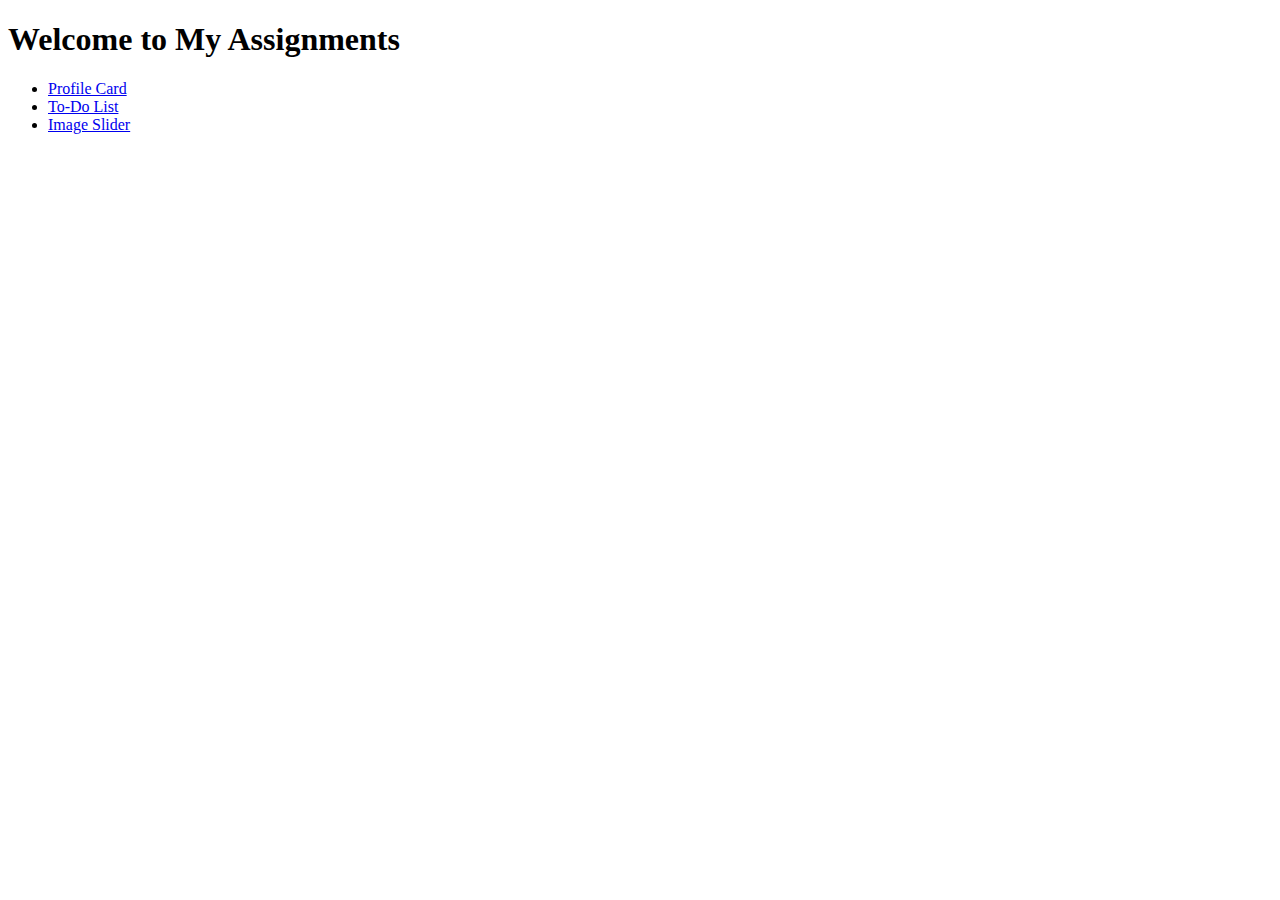
<file: index.html>
<!DOCTYPE html>
<html lang="en">
<head>
    <meta charset="UTF-8">
    <meta name="viewport" content="width=device-width, initial-scale=1.0">
    <title>Assignment Hub</title>
</head>
<body>
    <h1>Welcome to My Assignments</h1>
    <ul>
        <li><a href="Assignment-1_Profile-Card/index.html">Profile Card</a></li>
        <li><a href="Assignment-4-To_Do_List/index.html">To-Do List</a></li>
        <li><a href="Assignment-5_ImageSlider/index.html">Image Slider</a></li>
    </ul>
</body>
</html>
</file>
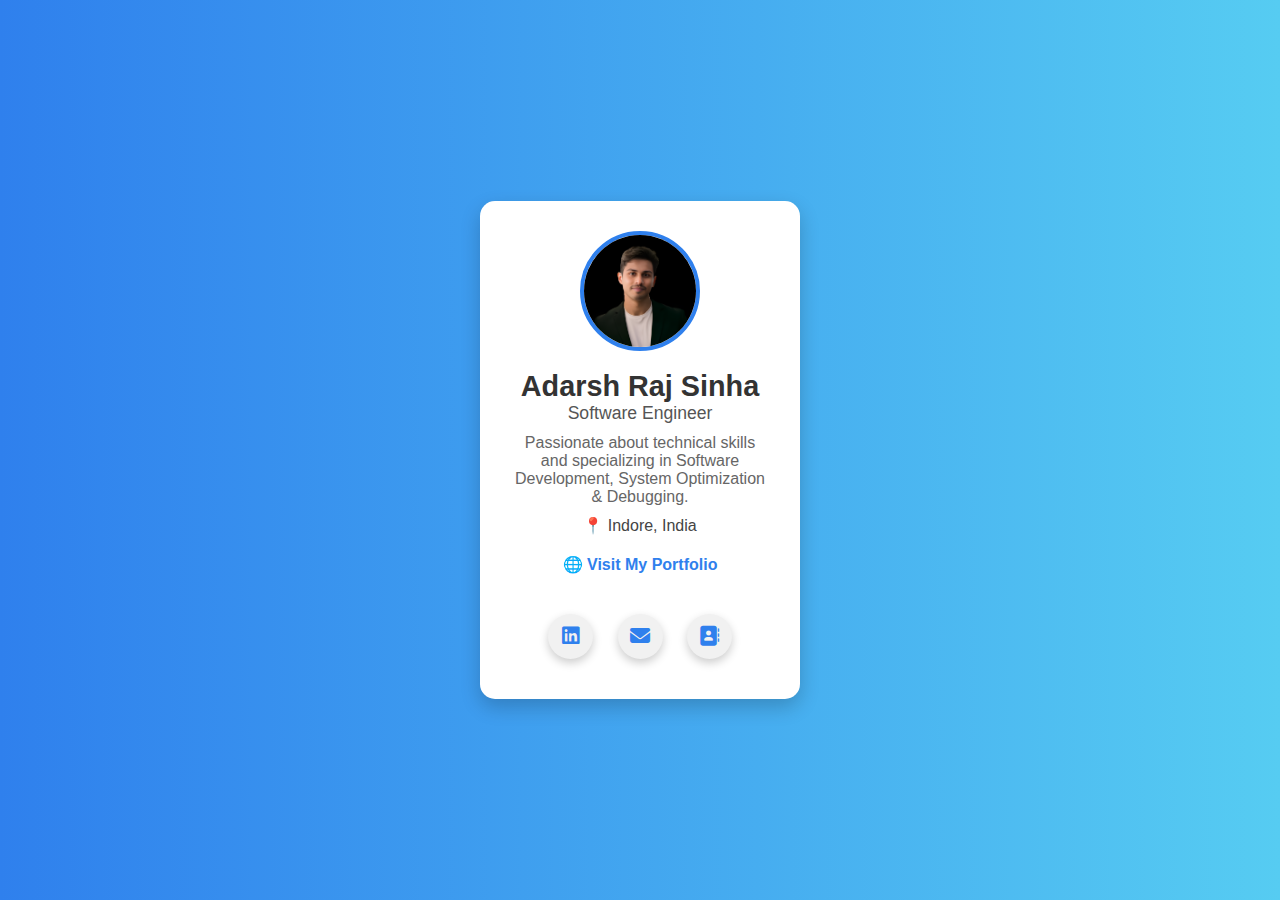
<file: Assignment-1_Profile-Card/index.html>
<!DOCTYPE html>
<html lang="en">
<head>
    <meta charset="UTF-8">
    <meta name="viewport" content="width=device-width, initial-scale=1.0">
    <title>Profile Card</title>
    <link rel="stylesheet" href="./style.css">
    <link rel="stylesheet" href="https://cdnjs.cloudflare.com/ajax/libs/font-awesome/6.4.2/css/all.min.css">
  </head>
<body>
    <div class="card">
        <img src="./1741580797162.png" alt="Profile Picture" class="profile-pic">
        <h2 class="name">Adarsh Raj Sinha</h2>
        <p class="designation">Software Engineer</p>
        <p class="bio">Passionate about technical skills and specializing in Software Development, System Optimization & Debugging.</p>
        <p class="location">📍 Indore, India</p>
        <a href="https://adarsh-portfolio-five.vercel.app" target="_blank" class="portfolio">🌐 Visit My Portfolio</a>
    
        <div class="social-icons">
            <a href="https://www.linkedin.com/in/adarsh-raj-sinha-88677b224" target="_blank"><i class="fab fa-linkedin"></i></a>     
            <a href="mailto:sinhaadarsh929@gmail.com"><i class="fa fa-envelope"></i></a>     
            <a href="contact.html" target="_blank"><i class="fa fa-address-book"></i></a>     
        </div>
    </div>
</body>
</html>
</file>
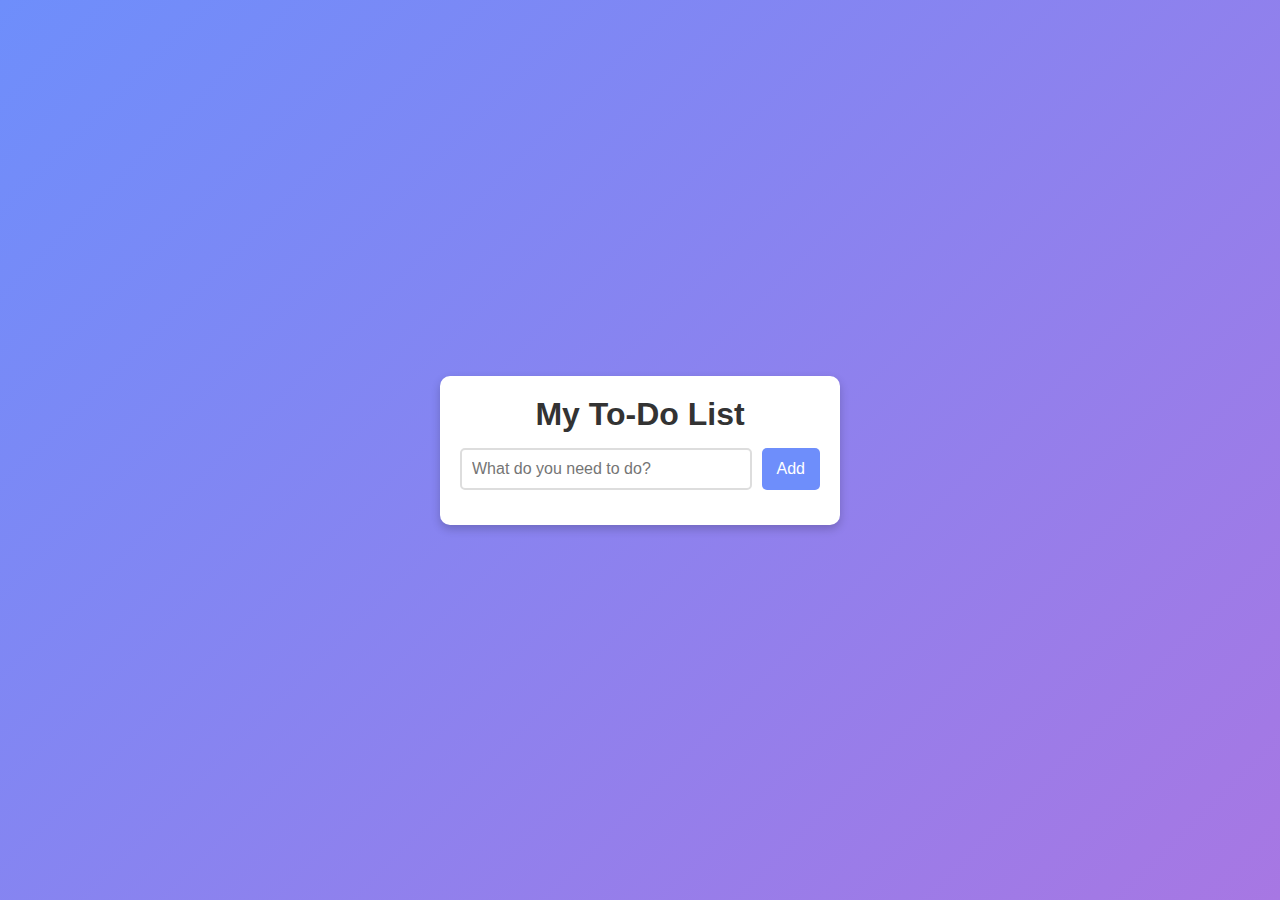
<file: Assignment-4-To_Do_List/index.html>
<!DOCTYPE html>
<html lang="en">
<head>
    <meta charset="UTF-8">
    <meta name="viewport" content="width=device-width, initial-scale=1.0">
    <title>To-Do List</title>
    <link rel="stylesheet" href="./style.css">
</head>
<body>

    <div class="container">
        <h1>My To-Do List</h1>
        <div class="input-container">
            <input type="text" id="taskInput" placeholder="What do you need to do?">
            <button id="addTaskBtn">Add</button>
        </div>
        <ul id="taskList">
            <!-- <li><span>Example long task text goes here and should wrap properly</span> <button class="removeBtn">Remove</button></li> -->
        </ul>
    </div>
    <script src="script.js"></script>
</body>
</html>
</file>
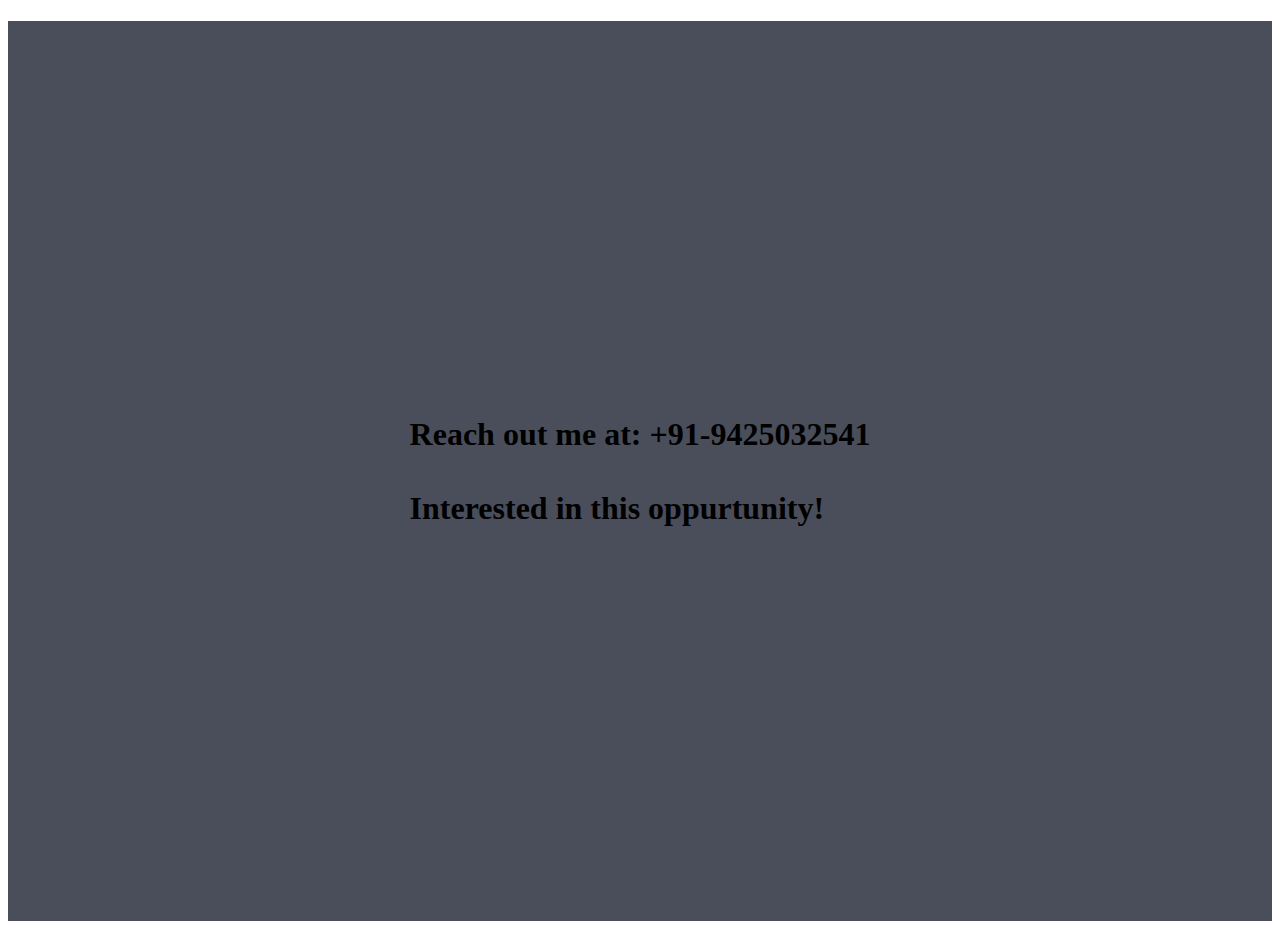
<file: Assignment-1_Profile-Card/contact.html>
<!DOCTYPE html>
<html lang="en">
<head>
    <meta charset="UTF-8">
    <meta name="viewport" content="width=device-width, initial-scale=1.0">
    <title>Contact</title>
    <style>
        .contact-info{
            display: flex;
            justify-content: center;
            align-items: center;
            height: 100vh;
            background-color: rgb(74, 78, 91);
        }
    </style>
</head>
<body>
    <h1 class="contact-info">Reach out me at: +91-9425032541<br /><br />Interested in this oppurtunity!</h1>
</body>
</html>
</file>
<file: Assignment-1_Profile-Card/style.css>
* {
    margin: 0;
    padding: 0;
    box-sizing: border-box;
    font-family: 'Poppins', sans-serif;
}

body {
    display: flex;
    justify-content: center;
    align-items: center;
    height: 100vh;
    background: linear-gradient(to right, #2F80ED, #56CCF2);
}

.card {
    background: #fff;
    padding: 30px;
    border-radius: 15px;
    text-align: center;
    box-shadow: 0 8px 20px rgba(0, 0, 0, 0.2);
    transition: transform 0.3s ease-in-out;
    width: 320px;
}

.card:hover {
    transform: translateY(-10px);
}

.profile-pic {
    width: 120px;
    height: 120px;
    border-radius: 50%;
    object-fit: cover;
    border: 4px solid #2F80ED;
}

.name {
    font-size: 1.8em;
    margin-top: 15px;
    color: #333;
    font-weight: 600;
}

.designation {
    color: #555;
    font-size: 1.1em;
    margin-bottom: 10px;
}

.bio {
    margin: 10px 0;
    font-size: 1em;
    color: #666;
}

.location {
    font-size: 1em;
    color: #444;
    font-weight: 500;
    margin: 10px 0;
}

.portfolio {
    display: inline-block;
    margin: 10px 0;
    font-size: 1em;
    font-weight: 600;
    color: #2F80ED;
    text-decoration: none;
    transition: color 0.3s ease-in-out;
}

.portfolio:hover {
    color: #0056b3;
}

.social-icons {
    margin-top: 20px;
}

.social-icons a {
    display: inline-block;
    width: 45px;
    height: 45px;
    line-height: 45px;
    border-radius: 50%;
    background: #f1f1f1;
    color: #2F80ED;
    font-size: 20px;
    margin: 10px;
    transition: all 0.3s ease-in-out;
    box-shadow: 0 4px 10px rgba(0, 0, 0, 0.2);
}

.social-icons a:hover {
    background: #2F80ED;
    color: #fff;
}
</file>
<file: Assignment-4-To_Do_List/style.css>
* {
    box-sizing: border-box;
    margin: 0;
    padding: 0;
    font-family: 'Arial', sans-serif;
}

body {
    display: flex;
    justify-content: center;
    align-items: center;
    height: 100vh;
    background: linear-gradient(135deg, #6e8efb, #a777e3);
}

.container {
    width: 100%;
    max-width: 400px;
    background: white;
    padding: 20px;
    border-radius: 10px;
    box-shadow: 0 4px 10px rgba(0, 0, 0, 0.2);
    text-align: center;
}

h1 {
    color: #333;
    margin-bottom: 15px;
}

.input-container {
    display: flex;
    gap: 10px;
    margin-bottom: 15px;
}

#taskInput {
    flex: 1;
    padding: 10px;
    font-size: 16px;
    border: 2px solid #ddd;
    border-radius: 5px;
    outline: none;
    transition: 0.3s;
}

#taskInput:focus {
    border-color: #6e8efb;
}

#addTaskBtn {
    padding: 10px 15px;
    background: #6e8efb;
    color: white;
    border: none;
    font-size: 16px;
    cursor: pointer;
    border-radius: 5px;
    transition: 0.3s;
}

#addTaskBtn:hover {
    background: #5b75f2;
}

ul {
    list-style: none;
    padding: 0;
}

li {
    display: flex;
    justify-content: space-between;
    align-items: center;
    flex-wrap: wrap; /* Ensures long text wraps */
    background: #f3f3f3;
    padding: 10px;
    border-radius: 5px;
    margin: 5px 0;
    font-size: 16px;
    transition: 0.3s;
    cursor: pointer;
    max-width: 100%;
}

.task-text {
    flex: 1; /* Ensures text takes up available space */
    overflow-wrap: break-word;
    word-wrap: break-word;
    white-space: normal;
    padding-right: 10px; /* Adds space between text and button */
}

.removeBtn {
    flex-shrink: 0; /* Prevents button from shrinking */
    background: #ff4d4d;
    color: white;
    border: none;
    padding: 5px 10px;
    font-size: 12px;
    border-radius: 5px;
    cursor: pointer;
    transition: 0.3s;
}

.removeBtn:hover {
    background: #e63939;
}
</file>
